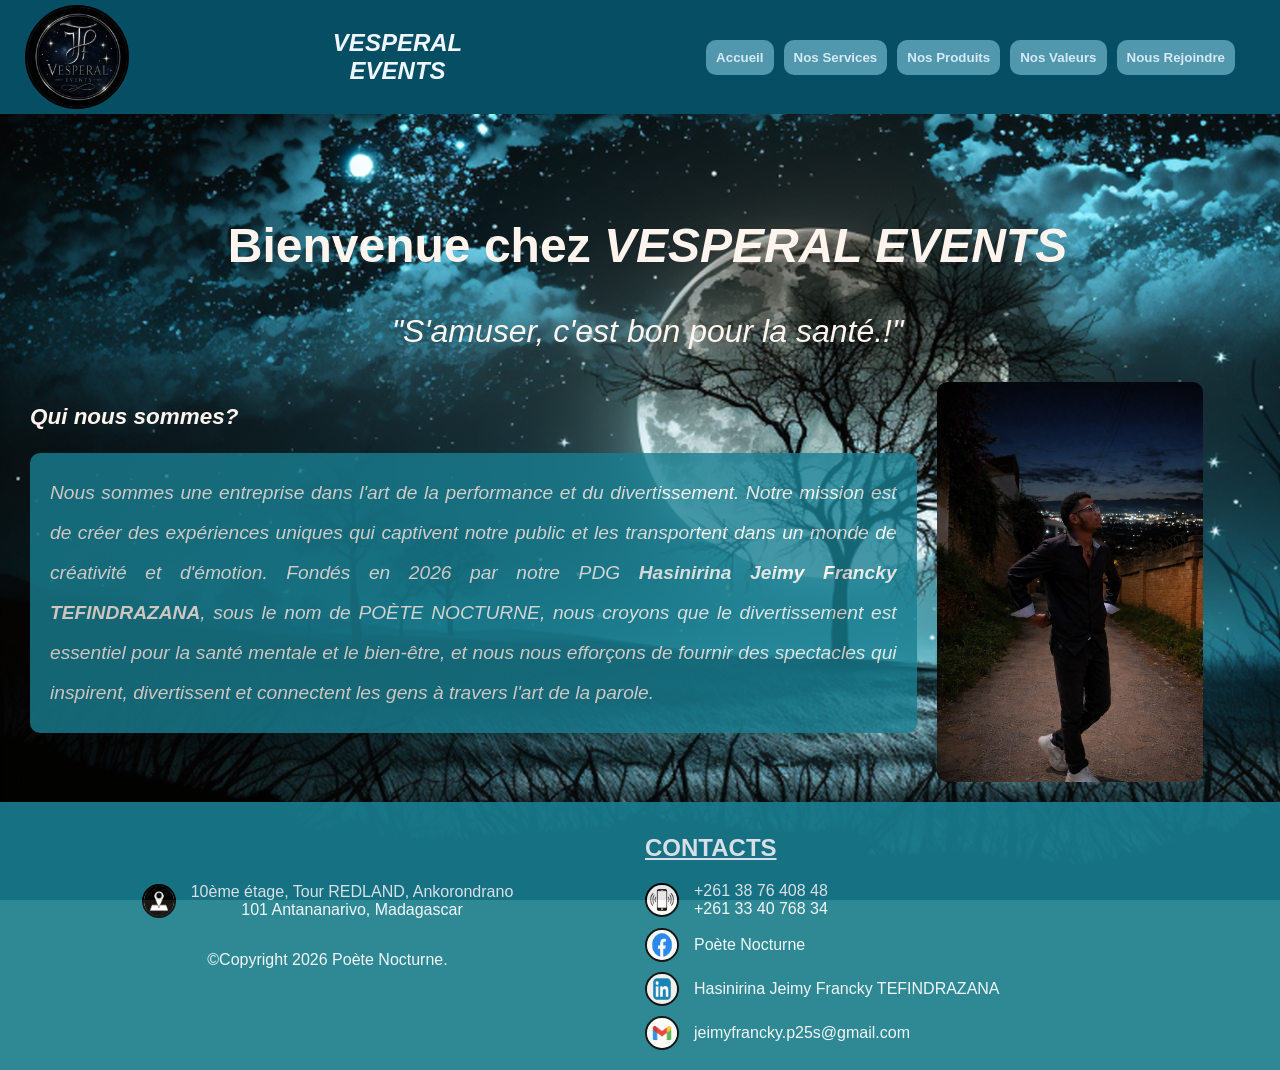
<file: index.html>
<!DOCTYPE html>
<html lang="fr">
<head>
  <meta charset="UTF-8">
  <meta name="viewport" content="width=device-width, initial-scale=1.0">
  <title>VESPERAL EVENTS</title>
  <link rel="stylesheet" href="style.css">
</head>
<body>
    <header>
        <nav class="menu">
            <img src="image/Logo de Vesperal Events.png" alt="logo de Poète Nocturne" class="image_logo">
            <h1>VESPERAL <br>EVENTS</h1>
            <ul class="entete">
                <li><button><a href="index.html">Accueil</a></button></li>
                <li><button><a href="Services.html">Nos Services</a></button></li>
                <li><button><a href="Produits.html">Nos Produits</a></button></li>
                <li><button><a href="Valeurs.html">Nos Valeurs</a></button></li>
                <li><button><a href="Joindre.html">Nous Rejoindre</a></button></li>
            </ul>
        </nav>
    </header>
    <main>
        <div class="slogant">
            <h2>Bienvenue chez <em>VESPERAL EVENTS</em></h2>
            <p>
                <cite>"S'amuser, c'est bon pour la santé.!"</cite>
            </p>
        </div>
        <div class="a_propos_de_nous">
            <div class="left">
                <h3>Qui nous sommes?</h3>
                <p>Nous sommes une entreprise dans l'art de la performance et du divertissement. 
                Notre mission est de créer des expériences uniques qui captivent notre public et les transportent 
                dans un monde de créativité et d'émotion. Fondés en 2026 par notre PDG <strong>Hasinirina Jeimy Francky TEFINDRAZANA</strong>, 
                sous le nom de <em>POÈTE NOCTURNE</em>, nous croyons que le divertissement est essentiel pour la santé mentale et le bien-être, et nous nous efforçons de fournir des spectacles qui inspirent, divertissent et connectent les gens à travers l'art de la parole.</p>
            </div>
            <img src="image/Profil.png" alt="profile du fondateur" class="profil">
        </div>
    </main>
    <footer>
        <div class="gauche">
            <div class="adresse">
                <img src="icons/adresse.png" alt="icone d'adresse" class="icon">
                <p>10ème étage, Tour REDLAND, Ankorondrano<br>101 Antananarivo, Madagascar</p>
            </div>
            <p>&copy;Copyright 2026 Poète Nocturne.</p>
        </div>
        <div class="droite">
            <h4>CONTACTS</h4>
            <div class="phone">
                <img src="icons/phone.png" alt="icone de téléphone" class="icon">
                <span>+261 38 76 408 48 <br>+261 33 40 768 34</span>
            </div>
            <div class="facebook">
                <img src="icons/facebook.png" alt="icone de Facebook" class="icon">
                <span><a href="https://www.facebook.com/profile.php?id=61585714660756" target="_blank">Poète Nocturne</a></span>
            </div>
            <div class="linkedin">
                <img src="icons/linkedin.png" alt="icone de LinkedIn" class="icon">
                <span><a href="https://www.linkedin.com/in/jeimyfrancky/" target="_blank">Hasinirina Jeimy Francky TEFINDRAZANA</a></span>
            </div>
            <div class="email">
                <img src="icons/email.png" alt="icone d'email" class="icon">
                <span>jeimyfrancky.p25s@gmail.com</span>
            </div>
        </div>
    </footer>
</body>
</html>
</file>
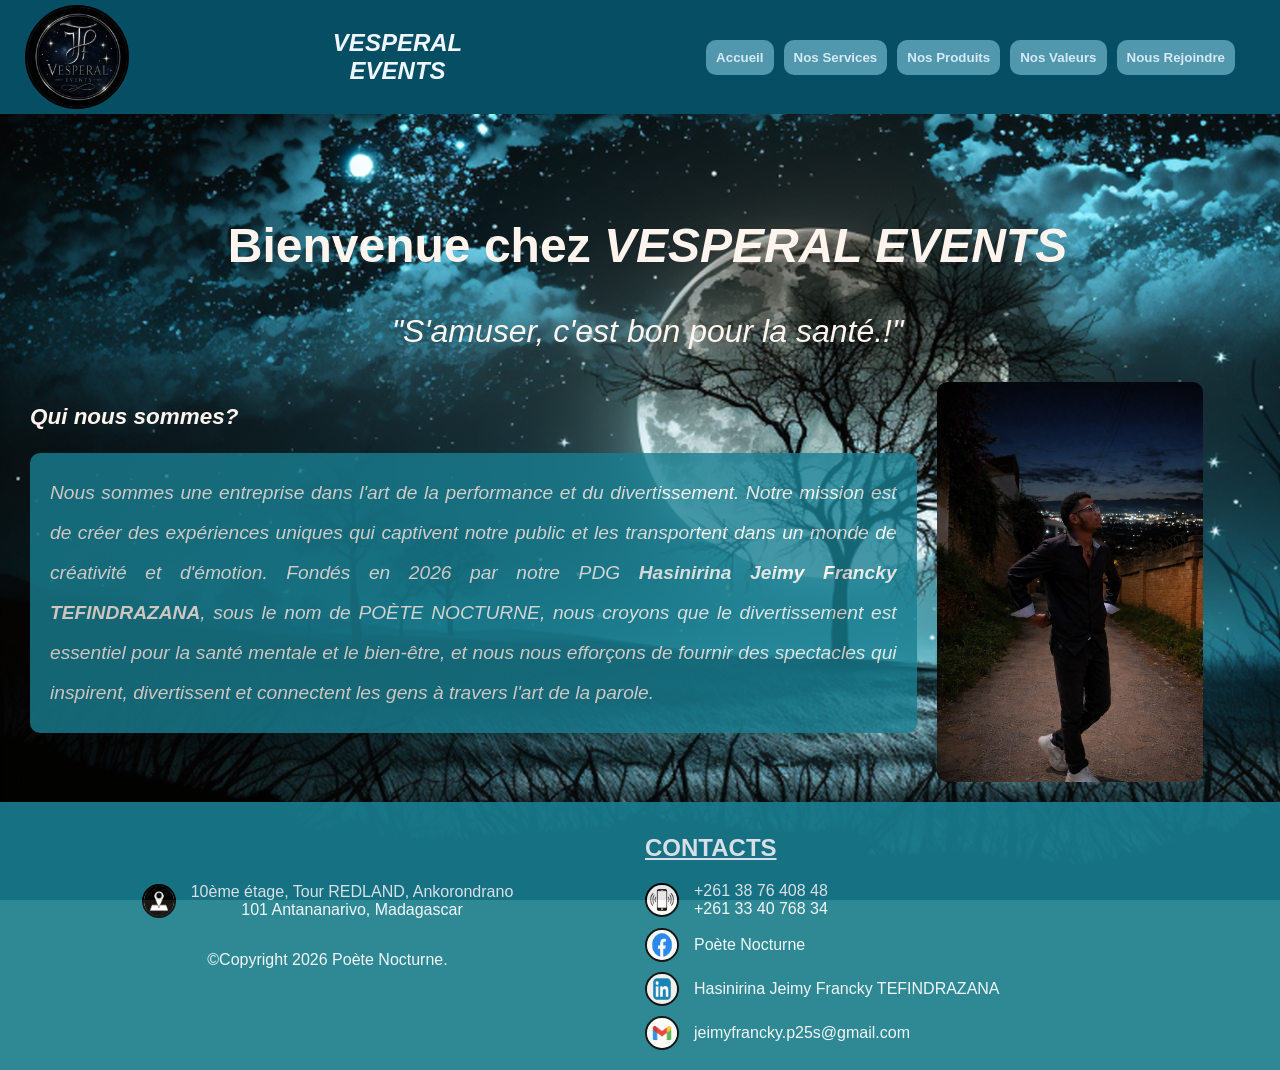
<file: Acceuil.html>
<!DOCTYPE html>
<html lang="fr">
<head>
  <meta charset="UTF-8">
  <meta name="viewport" content="width=device-width, initial-scale=1.0">
  <title>Accueil - Poète NOCTURNE</title>
  <link rel="stylesheet" href="style.css">
</head>
<body>
    <header>
        <nav class="menu">
            <img src="image/Logo de Vesperal Events.png" alt="logo de Poète Nocturne" class="image_logo">
            <h1>VESPERAL <br>EVENTS</h1>
            <ul class="entete">
                <li><button><a href="Acceuil.html">Accueil</a></button></li>
                <li><button><a href="Services.html">Nos Services</a></button></li>
                <li><button><a href="Produits.html">Nos Produits</a></button></li>
                <li><button><a href="Valeurs.html">Nos Valeurs</a></button></li>
                <li><button><a href="Joindre.html">Nous Rejoindre</a></button></li>
            </ul>
        </nav>
    </header>
    <main>
        <div class="slogant">
            <h2>Bienvenue chez <em>VESPERAL EVENTS</em></h2>
            <p>
                <cite>"S'amuser, c'est bon pour la santé.!"</cite>
            </p>
        </div>
        <div class="a_propos_de_nous">
            <div class="left">
                <h3>Qui nous sommes?</h3>
                <p>Nous sommes une entreprise dans l'art de la performance et du divertissement. 
                Notre mission est de créer des expériences uniques qui captivent notre public et les transportent 
                dans un monde de créativité et d'émotion. Fondés en 2026 par notre PDG <strong>Hasinirina Jeimy Francky TEFINDRAZANA</strong>, 
                sous le nom de <em>POÈTE NOCTURNE</em>, nous croyons que le divertissement est essentiel pour la santé mentale et le bien-être, et nous nous efforçons de fournir des spectacles qui inspirent, divertissent et connectent les gens à travers l'art de la parole.</p>
            </div>
            <img src="image/Profil.png" alt="profile du fondateur" class="profil">
        </div>
    </main>
    <footer>
        <div class="gauche">
            <div class="adresse">
                <img src="icons/adresse.png" alt="icone d'adresse" class="icon">
                <p>10ème étage, Tour REDLAND, Ankorondrano<br>101 Antananarivo, Madagascar</p>
            </div>
            <p>&copy;Copyright 2026 Poète Nocturne.</p>
        </div>
        <div class="droite">
            <h4>CONTACTS</h4>
            <div class="phone">
                <img src="icons/phone.png" alt="icone de téléphone" class="icon">
                <span>+261 38 76 408 48 <br>+261 33 40 768 34</span>
            </div>
            <div class="facebook">
                <img src="icons/facebook.png" alt="icone de Facebook" class="icon">
                <span><a href="https://www.facebook.com/profile.php?id=61585714660756" target="_blank">Poète Nocturne</a></span>
            </div>
            <div class="linkedin">
                <img src="icons/linkedin.png" alt="icone de LinkedIn" class="icon">
                <span><a href="https://www.linkedin.com/in/jeimyfrancky/" target="_blank">Hasinirina Jeimy Francky TEFINDRAZANA</a></span>
            </div>
            <div class="email">
                <img src="icons/email.png" alt="icone d'email" class="icon">
                <span>jeimyfrancky.p25s@gmail.com</span>
            </div>
        </div>
    </footer>
</body>
</html>
</file>
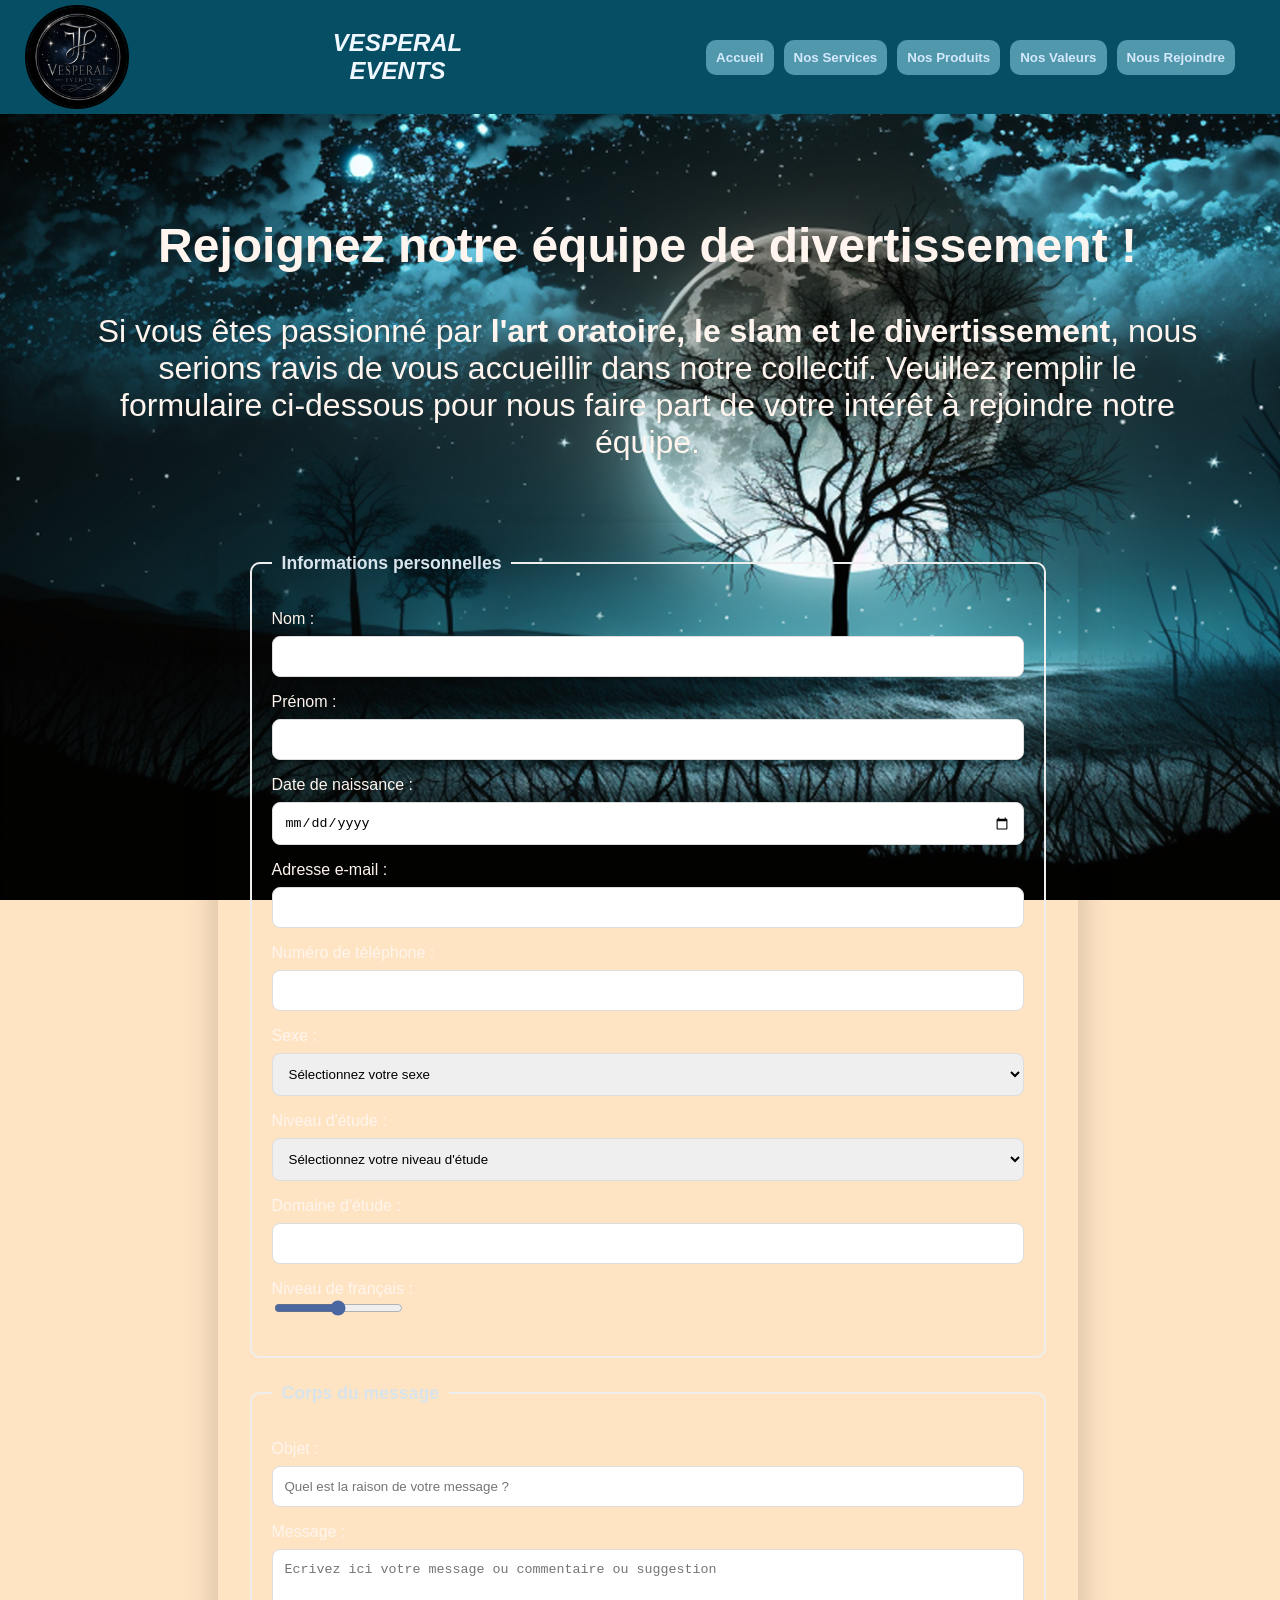
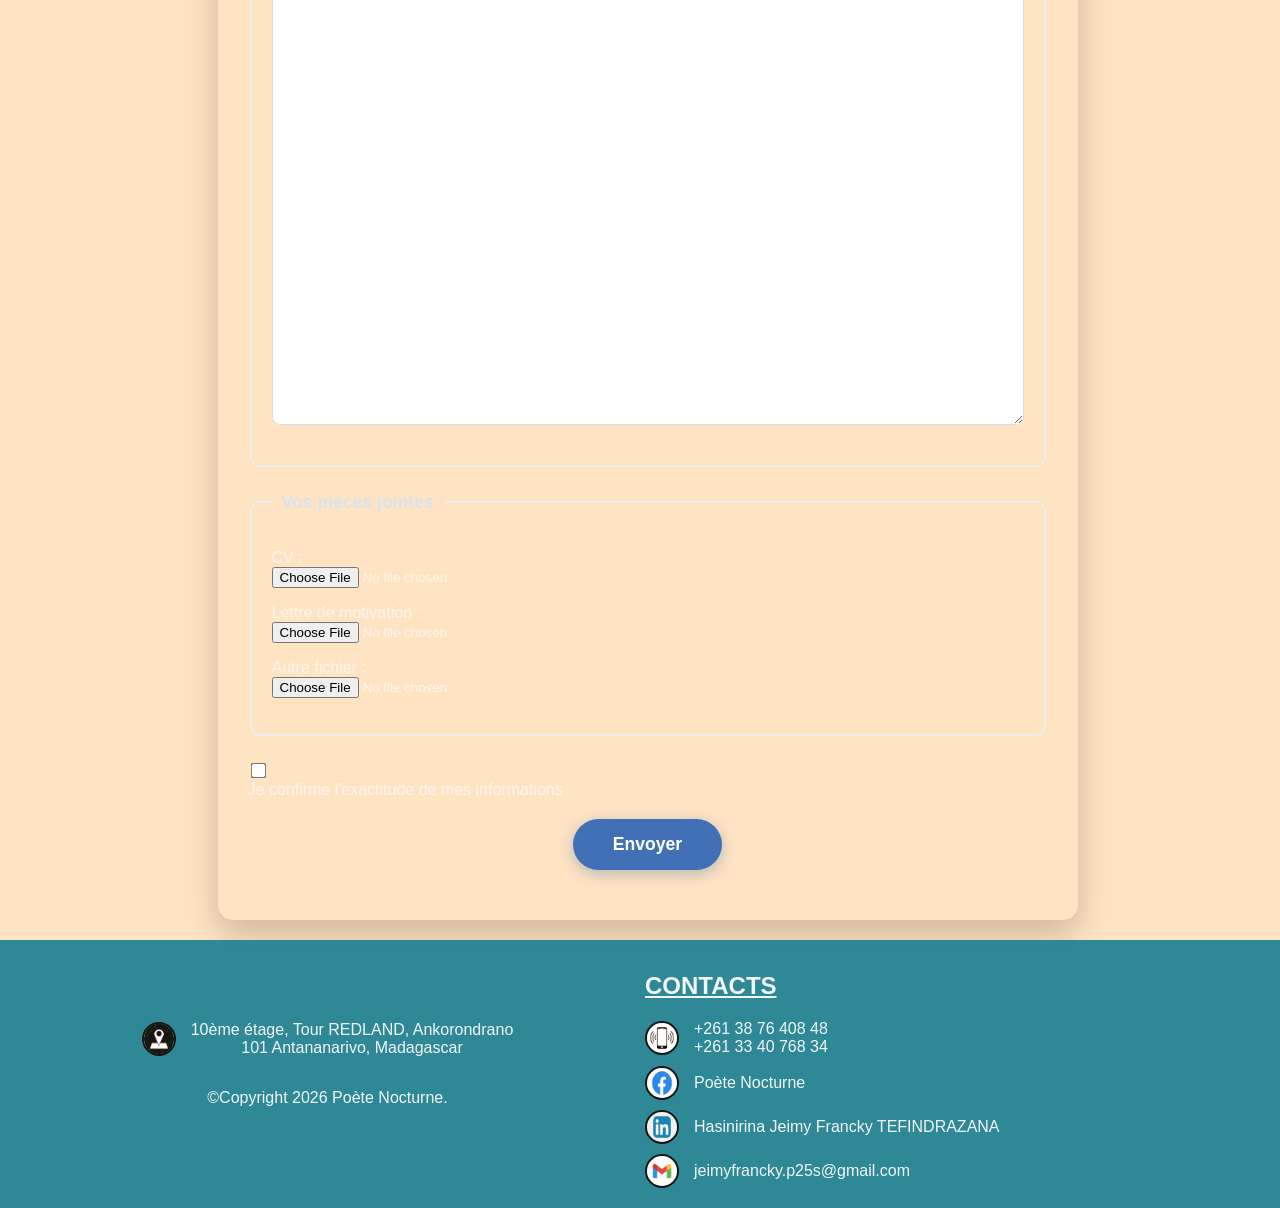
<file: Joindre.html>
<!DOCTYPE html>
<html lang="fr">
<head>
  <meta charset="UTF-8">
  <meta name="viewport" content="width=device-width, initial-scale=1.0">
  <title>VESPERAL EVENTS</title>
  <link rel="stylesheet" href="style.css">
</head>
<body>
    <header>
        <nav class="menu">
            <img src="image/Logo de Vesperal Events.png" alt="logo de Poète Nocturne" class="image_logo">
            <h1>VESPERAL <br>EVENTS</h1>
            <ul class="entete">
                <li><button><a href="index.html">Accueil</a></button></li>
                <li><button><a href="Services.html">Nos Services</a></button></li>
                <li><button><a href="Produits.html">Nos Produits</a></button></li>
                <li><button><a href="Valeurs.html">Nos Valeurs</a></button></li>
                <li><button><a href="Joindre.html">Nous Rejoindre</a></button></li>
            </ul>
        </nav>
    </header>
    <main class="body_joindre">
        <div class="intro_joindre">
            <h2>Rejoignez notre équipe de divertissement !</h2>
            <p>Si vous êtes passionné par <strong>l'art oratoire, le slam et le divertissement</strong>, nous serions 
            ravis de vous accueillir dans notre collectif. Veuillez remplir le formulaire ci-dessous pour nous faire part 
            de votre intérêt à rejoindre notre équipe.</p>
        </div>
        <form>
            <fieldset>
                <legend>Informations personnelles</legend>
                <p>
                    <label for="name">Nom :</label>
                    <input type="text" id="name" name="name" required size="50">
                </p>
                <p>
                    <label for="prenom">Prénom :</label>
                    <input type="text" id="prenom" name="prenom" required size="50">
                </p>
                <p>
                    <label for="date_naissance">Date de naissance :</label>
                    <input type="date" id="date_naissance" name="date_naissance" required>
                </p>
                <p>
                    <label for="email">Adresse e-mail :</label>
                    <input type="email" id="email" name="email" required size="30">
                </p>
                <p>
                    <label for="phone">Numéro de téléphone :</label>
                    <input type="tel" id="phone" name="phone" required size="30">
                </p>
                <p>
                    <label for="sexe">Sexe :</label>
                    <select id="sexe" name="sexe" required>
                        <option value="">Sélectionnez votre sexe</option>
                        <option value="homme">Homme</option>
                        <option value="femme">Femme</option>
                    </select>
                </p>
                 <p>
                    <label for="niveau_etude">Niveau d'étude :</label>
                    <select id="niveau_etude" name="niveau_etude" required>
                        <option value="">Sélectionnez votre niveau d'étude</option>
                        <option value="bac">Baccalauréat</option>
                        <option value="licence">Licence</option>
                        <option value="master">Master</option>
                        <option value="doctorat">Doctorat</option>
                    </select>
                </p>
                <p>
                    <label for="domaine_etude">Domaine d'étude :</label>
                    <input type="text" id="domaine_etude" name="domaine_etude" required size="50">
                </p>
                <p>
                    <label for="niveau_de_francais">Niveau de français :</label>
                    <input type="range" id="niveau_de_francais" name="niveau_de_francais" min="0" max="4" required>
                </p>
            </fieldset>
            <fieldset>
                <legend>Corps du message</legend>
                <p>
                    <label for="objet">Objet : </label>
                    <input type="text" id="objet" name="objet" required placeholder="Quel est la raison de votre message ?" size="50">
                </p>
                <p>
                    <label for="message">Message :</label>
                    <textarea id="message" name="message" required placeholder="Ecrivez ici votre message ou commentaire ou suggestion" rows="30" cols="100"></textarea>
                </p>
            </fieldset>
            <fieldset>
                <legend>Vos pièces jointes</legend>
                <p>
                    <label for="cv">CV :</label>
                    <input type="file" id="cv" name="cv" required>
                </p>
                <p>
                    <label for="lettre_motivation">Lettre de motivation :</label>
                    <input type="file" id="lettre_motivation" name="lettre_motivation" required>
                </p>
                <p>
                    <label for="autre_file">Autre fichier :</label>
                    <input type="file" id="autre_file" name="autre_file">
                </p>
            </fieldset>
            <p>
                <input type="checkbox" id="confirmation" name="confirmation" required>
                <label for="confirmation">Je confirme l'exactitude de mes informations</label>
            </p>
            <button type="submit">Envoyer</button>
        </form>
    </main>
    <footer>
        <div class="gauche">
            <div class="adresse">
                <img src="icons/adresse.png" alt="icone d'adresse" class="icon">
                <p>10ème étage, Tour REDLAND, Ankorondrano<br>101 Antananarivo, Madagascar</p>
            </div>
            <p>&copy;Copyright 2026 Poète Nocturne.</p>
        </div>
        <div class="droite">
            <h4>CONTACTS</h4>
            <div class="phone">
                <img src="icons/phone.png" alt="icone de téléphone" class="icon">
                <span>+261 38 76 408 48 <br>+261 33 40 768 34</span>
            </div>
            <div class="facebook">
                <img src="icons/facebook.png" alt="icone de Facebook" class="icon">
                <span><a href="https://www.facebook.com/profile.php?id=61585714660756" target="_blank">Poète Nocturne</a></span>
            </div>
            <div class="linkedin">
                <img src="icons/linkedin.png" alt="icone de LinkedIn" class="icon">
                <span><a href="https://www.linkedin.com/in/jeimyfrancky/" target="_blank">Hasinirina Jeimy Francky TEFINDRAZANA</a></span>
            </div>
            <div class="email">
                <img src="icons/email.png" alt="icone d'email" class="icon">
                <span>jeimyfrancky.p25s@gmail.com</span>
            </div>
        </div>
    </footer>
</body>
</html>
</file>
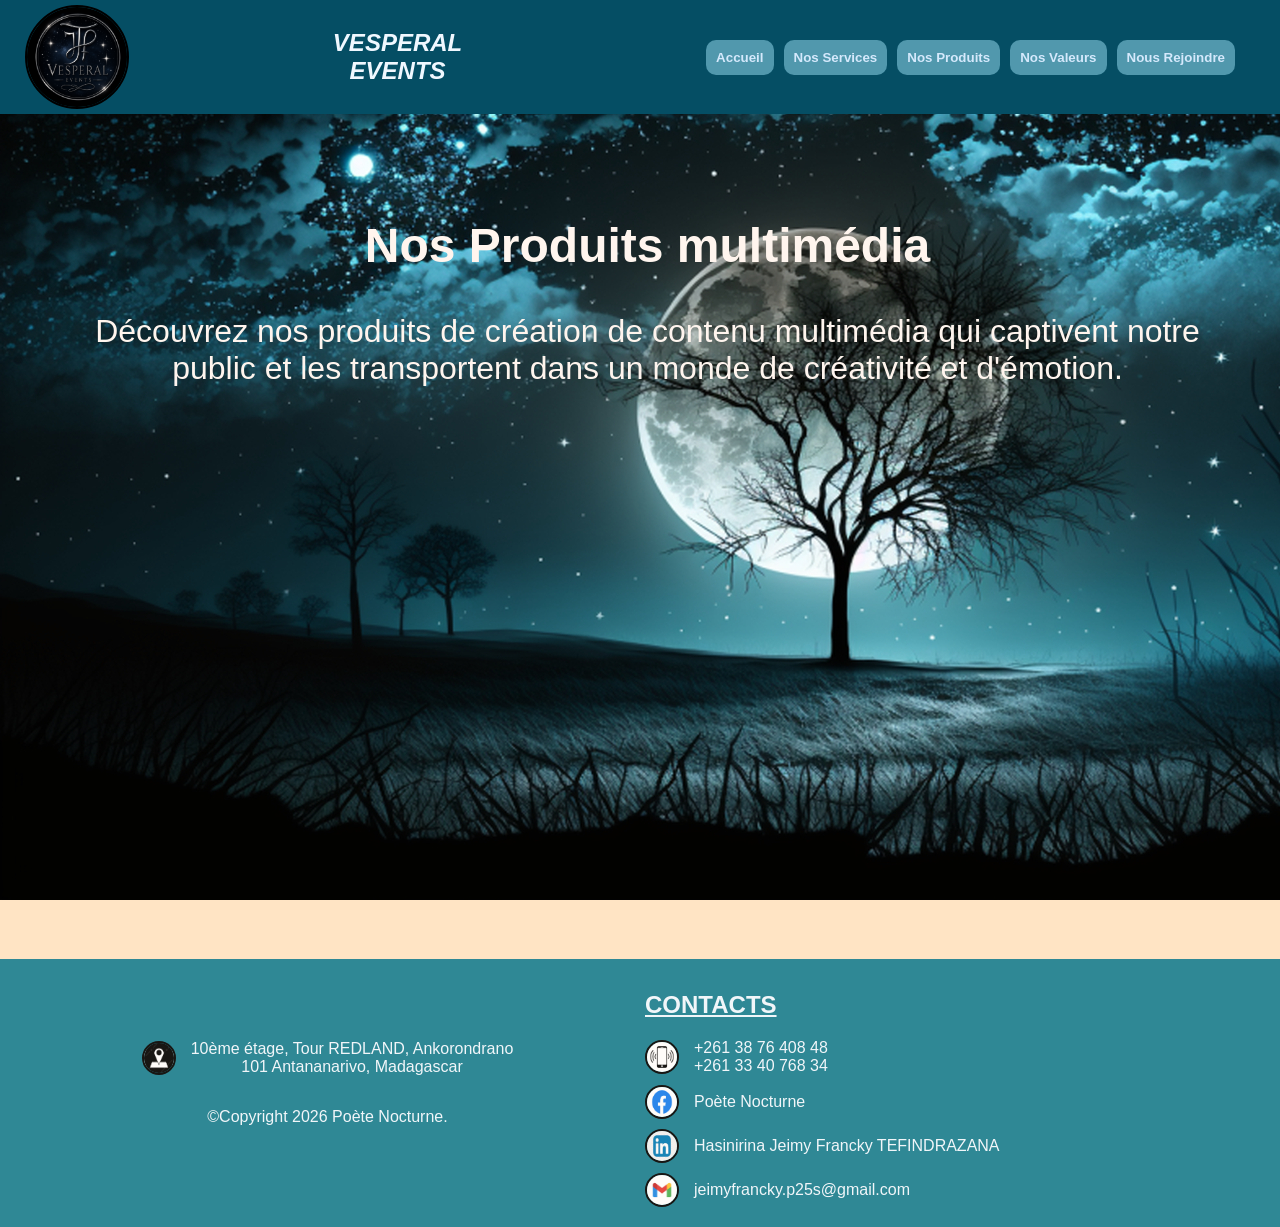
<file: Produits.html>
<!DOCTYPE html>
<html lang="en">
<head>
    <meta charset="UTF-8">
    <meta name="viewport" content="width=device-width, initial-scale=1.0">
    <title>VESPERAL EVENTS</title>
    <link rel="stylesheet" href="style.css">
</head>
<body>
    <header>
        <nav class="menu">
            <img src="image/Logo de Vesperal Events.png" alt="logo de Poète Nocturne" class="image_logo">
            <h1>VESPERAL <br>EVENTS</h1>
            <ul class="entete">
                <li><button><a href="index.html">Accueil</a></button></li>
                <li><button><a href="Services.html">Nos Services</a></button></li>
                <li><button><a href="Produits.html">Nos Produits</a></button></li>
                <li><button><a href="Valeurs.html">Nos Valeurs</a></button></li>
                <li><button><a href="Joindre.html">Nous Rejoindre</a></button></li>
            </ul>
        </nav>
    </header>
    <main>
        <div class="intro_produits">
            <h2>Nos Produits multimédia</h2>
            <p>Découvrez nos produits de création de contenu multimédia qui captivent notre public et les transportent dans un monde de créativité et d'émotion.</p>
        </div>
        <ul class="produits">
            <li><iframe src="https://www.facebook.com/plugins/video.php?height=476&href=https%3A%2F%2Fwww.facebook.com%2Freel%2F4293217410919579%2F&show_text=false&width=267&t=0" width="267" height="500" style="border:none;overflow:hidden" scrolling="no" frameborder="0" allowfullscreen="true" allow="autoplay; clipboard-write; encrypted-media; picture-in-picture; web-share" allowFullScreen="true"></iframe></li>
            <li><iframe src="https://www.facebook.com/plugins/video.php?height=476&href=https%3A%2F%2Fwww.facebook.com%2Freel%2F828015757017220%2F&show_text=false&width=267&t=0" width="267" height="500" style="border:none;overflow:hidden" scrolling="no" frameborder="0" allowfullscreen="true" allow="autoplay; clipboard-write; encrypted-media; picture-in-picture; web-share" allowFullScreen="true"></iframe></li>
            <li><iframe src="https://www.facebook.com/plugins/video.php?height=476&href=https%3A%2F%2Fwww.facebook.com%2Freel%2F1300483325313806%2F&show_text=false&width=267&t=0" width="267" height="500" style="border:none;overflow:hidden" scrolling="no" frameborder="0" allowfullscreen="true" allow="autoplay; clipboard-write; encrypted-media; picture-in-picture; web-share" allowFullScreen="true"></iframe></li>
            <li><iframe src="https://www.facebook.com/plugins/video.php?height=476&href=https%3A%2F%2Fwww.facebook.com%2Freel%2F882310368179346%2F&show_text=false&width=267&t=0" width="267" height="500" style="border:none;overflow:hidden" scrolling="no" frameborder="0" allowfullscreen="true" allow="autoplay; clipboard-write; encrypted-media; picture-in-picture; web-share" allowFullScreen="true"></iframe></li>
            <li><iframe src="https://www.facebook.com/plugins/video.php?height=476&href=https%3A%2F%2Fwww.facebook.com%2Freel%2F1594210321875654%2F&show_text=false&width=267&t=0" width="267" height="500" style="border:none;overflow:hidden" scrolling="no" frameborder="0" allowfullscreen="true" allow="autoplay; clipboard-write; encrypted-media; picture-in-picture; web-share" allowFullScreen="true"></iframe></li>
        </ul>
    </main>
    <footer>
      <div class="gauche">
            <div class="adresse">
                <img src="icons/adresse.png" alt="icone d'adresse" class="icon">
                <p>10ème étage, Tour REDLAND, Ankorondrano<br>101 Antananarivo, Madagascar</p>
            </div>
            <p>&copy;Copyright 2026 Poète Nocturne.</p>
        </div>
      <div class="droite">
        <h4>CONTACTS</h4>
        <div class="phone">
          <img src="icons/phone.png" alt="icone de téléphone" class="icon">
          <span>+261 38 76 408 48 <br>+261 33 40 768 34</span>
        </div>
        <div class="facebook">
          <img src="icons/facebook.png" alt="icone de Facebook" class="icon">
          <span><a href="https://www.facebook.com/profile.php?id=61585714660756" target="_blank">Poète Nocturne</a></span>
        </div>
        <div class="linkedin">
          <img src="icons/linkedin.png" alt="icone de LinkedIn" class="icon">
          <span><a href="https://www.linkedin.com/in/jeimyfrancky/" target="_blank">Hasinirina Jeimy Francky TEFINDRAZANA</a></span>
        </div>
        <div class="email">
          <img src="icons/email.png" alt="icone d'email" class="icon">
          <span>jeimyfrancky.p25s@gmail.com</span>
        </div>
      </div>
  </footer>
</body>
</html>
</file>
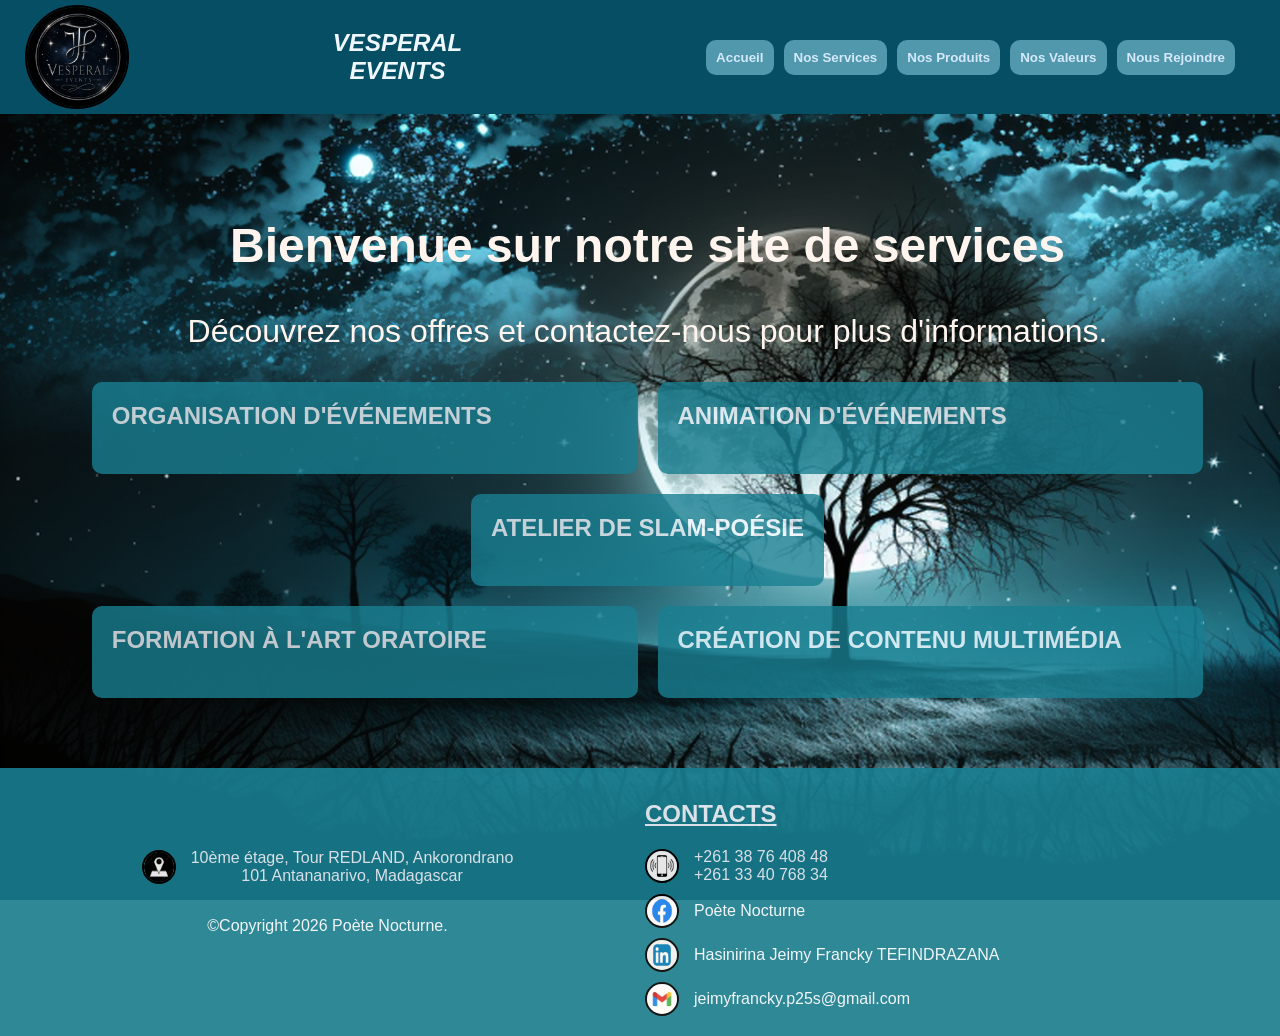
<file: Services.html>
<!DOCTYPE html>
<html lang="fr">
<head>
  <meta charset="UTF-8">
  <meta name="viewport" content="width=device-width, initial-scale=1.0">
  <title>VESPERAL EVENTS</title>
  <link rel="stylesheet" href="style.css">
</head>
<body>
  <header>
      <nav class="menu">
          <img src="image/Logo de Vesperal Events.png" alt="logo de Poète Nocturne" class="image_logo">
          <h1>VESPERAL <br>EVENTS</h1>
          <ul class="entete">
              <li><button><a href="index.html">Accueil</a></button></li>
              <li><button><a href="Services.html">Nos Services</a></button></li>
              <li><button><a href="Produits.html">Nos Produits</a></button></li>
              <li><button><a href="Valeurs.html">Nos Valeurs</a></button></li>
              <li><button><a href="Joindre.html">Nous Rejoindre</a></button></li>
          </ul>
      </nav>
  </header>
  <main>
    <div class="intro_services">
      <h2>Bienvenue sur notre site de services</h2>
      <p>Découvrez nos offres et contactez-nous pour plus d'informations.</p>
    </div>
    <div class="services">
        <details>
          <summary><h3>organisation d'événements</h3></summary>
          <p>Notre équipe d'experts vous propose une organisation complète et personnalisée pour vos événements.</p>
        </details>
        <details>
          <summary><h3>animation d'événements</h3></summary>
          <p>Nous proposons des animations percutantes pour rendre vos événements inoubliables.</p>
        </details>
        <details class="service3">
          <summary><h3>atelier de slam-poésie</h3></summary>
          <p>Participez à nos ateliers de slam-poésie pour développer votre talent et votre confiance en public.</p>
        </details>
        <details>
          <summary><h3>formation à l'art oratoire</h3></summary>
          <p>Relevez le défi de votre expression orale et développez votre confiance en public grâce à nos formations spécialisées.</p>
        </details>
        <details>
          <summary><h3>création de contenu multimédia</h3></summary>
          <p>Nous vous proposons de créer du contenu multimédia attractif pour vos projets et campagnes de communication.</p>
        </details>
    </div>
  </main>
  <footer>
      <div class="gauche">
            <div class="adresse">
                <img src="icons/adresse.png" alt="icone d'adresse" class="icon">
                <p>10ème étage, Tour REDLAND, Ankorondrano<br>101 Antananarivo, Madagascar</p>
            </div>
            <p>&copy;Copyright 2026 Poète Nocturne.</p>
        </div>
      <div class="droite">
        <h4>CONTACTS</h4>
        <div class="phone">
          <img src="icons/phone.png" alt="icone de téléphone" class="icon">
          <span>+261 38 76 408 48 <br>+261 33 40 768 34</span>
        </div>
        <div class="facebook">
          <img src="icons/facebook.png" alt="icone de Facebook" class="icon">
          <span><a href="https://www.facebook.com/profile.php?id=61585714660756" target="_blank">Poète Nocturne</a></span>
        </div>
        <div class="linkedin">
          <img src="icons/linkedin.png" alt="icone de LinkedIn" class="icon">
          <span><a href="https://www.linkedin.com/in/jeimyfrancky/" target="_blank">Hasinirina Jeimy Francky TEFINDRAZANA</a></span>
        </div>
        <div class="email">
          <img src="icons/email.png" alt="icone d'email" class="icon">
          <span>jeimyfrancky.p25s@gmail.com</span>
        </div>
      </div>
  </footer>
</body>
</html>
</file>
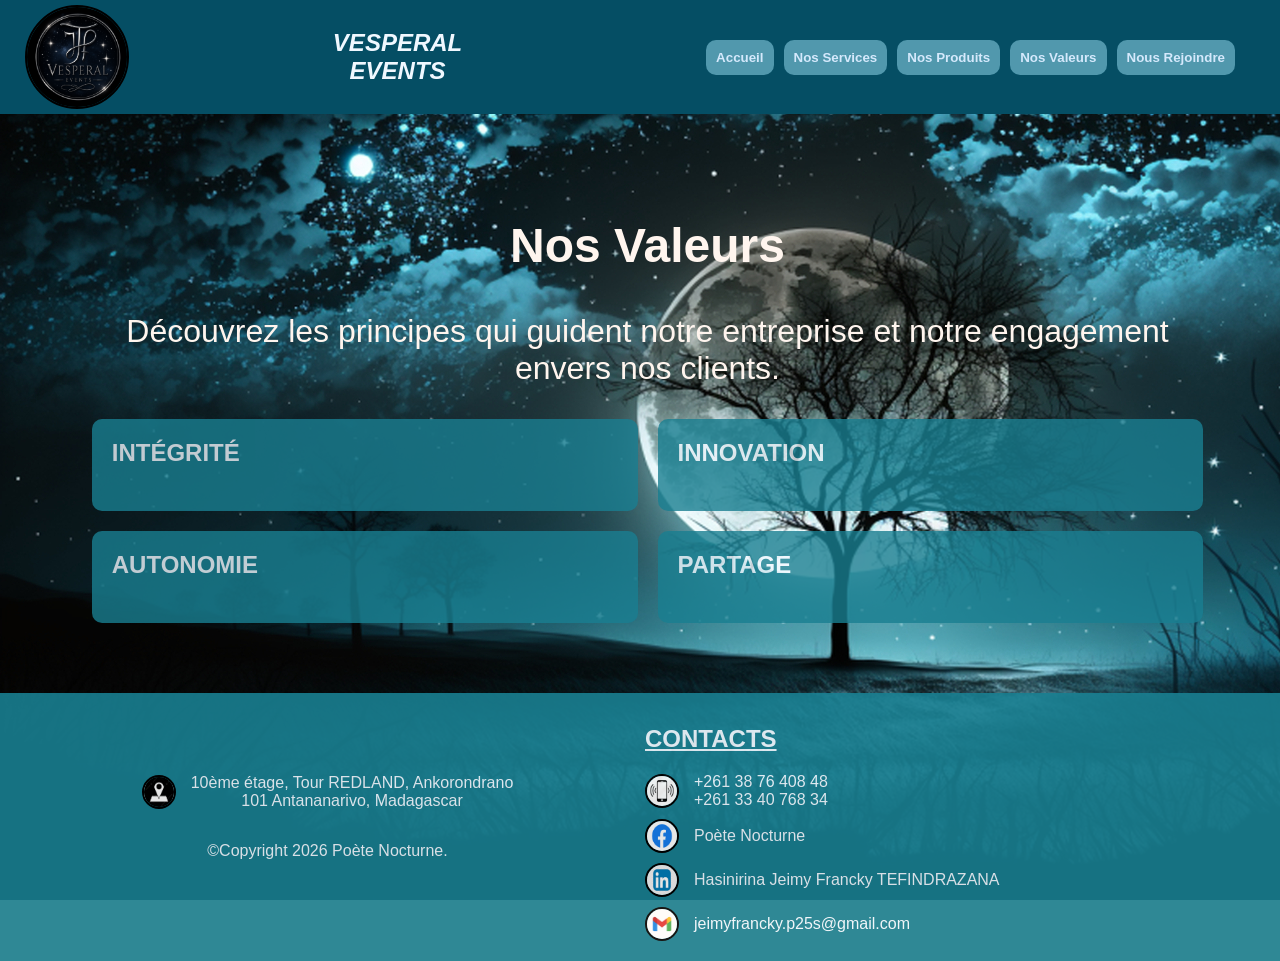
<file: Valeurs.html>
<!DOCTYPE html>
<html lang="fr">
<head>
  <meta charset="UTF-8">
  <meta name="viewport" content="width=device-width, initial-scale=1.0">
  <title>VESPERAL EVENTS</title>
  <link rel="stylesheet" href="style.css">
</head>
<body>
  <header>
        <nav class="menu">
            <img src="image/Logo de Vesperal Events.png" alt="logo de Poète Nocturne" class="image_logo">
            <h1>VESPERAL <br>EVENTS</h1>
            <ul class="entete">
                <li><button><a href="index.html">Accueil</a></button></li>
                <li><button><a href="Services.html">Nos Services</a></button></li>
                <li><button><a href="Produits.html">Nos Produits</a></button></li>
                <li><button><a href="Valeurs.html">Nos Valeurs</a></button></li>
                <li><button><a href="Joindre.html">Nous Rejoindre</a></button></li>
            </ul>
        </nav>
    </header>
  <main>
    <div class="intro_valeurs">
      <h2>Nos Valeurs</h2>
      <p>Découvrez les principes qui guident notre entreprise et notre engagement envers nos clients.</p>
    </div>
    <div class="valeurs">
      <details>
        <summary><h3>intégrité</h3></summary>
        <p>Nous agissons avec honnêteté et transparence dans toutes nos interactions.</p>
      </details>
      <details>
        <summary><h3>innovation</h3></summary>
        <p>Nous cherchons constamment à améliorer nos services et à proposer des solutions créatives.</p>
      </details>
      <details>
        <summary><h3>autonomie</h3></summary>
        <p>Nous valorisons l'indépendance et la capacité des individus à prendre leurs propres décisions.</p>
      </details>
      <details>
        <summary><h3>partage</h3></summary>
        <p>Nous croyons en la valeur du partage et en la collaboration pour atteindre nos objectifs communs.</p>
      </details>
    </div>
  </main>
  <footer>
      <div class="gauche">
            <div class="adresse">
                <img src="icons/adresse.png" alt="icone d'adresse" class="icon">
                <p>10ème étage, Tour REDLAND, Ankorondrano<br>101 Antananarivo, Madagascar</p>
            </div>
            <p>&copy;Copyright 2026 Poète Nocturne.</p>
      </div>
      <div class="droite">
        <h4>CONTACTS</h4>
        <div class="phone">
          <img src="icons/phone.png" alt="icone de téléphone" class="icon">
          <span>+261 38 76 408 48 <br>+261 33 40 768 34</span>
        </div>
        <div class="facebook">
          <img src="icons/facebook.png" alt="icone de Facebook" class="icon">
          <span><a href="https://www.facebook.com/profile.php?id=61585714660756" target="_blank">Poète Nocturne</a></span>
        </div>
        <div class="linkedin">
          <img src="icons/linkedin.png" alt="icone de LinkedIn" class="icon">
          <span><a href="https://www.linkedin.com/in/jeimyfrancky/" target="_blank">Hasinirina Jeimy Francky TEFINDRAZANA</a></span>
        </div>
        <div class="email">
          <img src="icons/email.png" alt="icone d'email" class="icon">
          <span>jeimyfrancky.p25s@gmail.com</span>
        </div>
      </div>
  </footer>
</body>
</html>
</file>
<file: style.css>
/* ... HEADER ... */
body {
    display: flex;
    flex-direction: column;
    margin: 0;
    font-family: Arial, sans-serif;
    background-color: bisque;
    background-image: url(image/fond.jpg);
    background-repeat: repeat-x;
    background-attachment: fixed;
    background-size: cover;
}
header {
    background-color: rgb(5, 78, 100);
    padding: 5px;
    position: fixed;
    top: 0;
    width: 100%;
}
.menu {
    display: flex;
    flex-direction: row;
    justify-content: space-between;
    align-items: center;
    padding-left: 20px;
    gap: 15px;
}
.menu-toggle {
    display: none;
    flex-direction: column;
    cursor: pointer;
}
@keyframes pulse {
  0% { transform: scale(1); }
  50% { transform: scale(1.1); }
  100% { transform: scale(1); }
}
.menu h1 {
    text-align: center;
    color: aliceblue;
    font-family: 'Trebuchet MS', 'Lucida Sans Unicode', 'Lucida Grande', 'Lucida Sans', Arial, sans-serif;
    font-style: italic;
    animation: pulse 5s infinite ease-in-out;
}
ul.entete {
    display: flex;
    list-style: none;
    flex-direction: row;
    gap: 10px;
    padding-right: 50px;
    align-items: flex-end;
}
button:hover {
    color: rgb(117, 202, 235);
    transform: scale(1.2);
    background-color: rgb(13, 11, 126);
}
button a {
    text-decoration: none;
    color: rgb(213, 233, 252);
    font-weight: bold;
}
@keyframes rotation {
  from {
    transform: rotate(0deg);
  }
  to {
    transform: rotate(360deg);
  }
}
.image_logo {
    width: 100px;
    height: 100px;
    border-radius: 50%;
    border: 2px solid black;
    animation-name: rotation; /* Le nom défini au-dessus */
    animation-duration: 4s;     /* Temps d'un tour complet */
    animation-timing-function: linear; /* Vitesse constante */
    animation-iteration-count: infinite; /* Tourne pour toujours */
    animation-direction: alternate; /* Alterne entre les directions de rotation */
}
button {
    background-color: rgb(81, 152, 173);
    color: aliceblue;
    border: none;
    padding: 10px 10px;
    cursor: pointer;
    border-radius: 10px;
}
/*... MAIN ...*/
main {
    padding-top: 50px;
    padding-bottom: 20px;
    margin-top: 10%; /* pour compenser la hauteur du header */
    padding-left: 30px;
    padding-right: 15px;
    color: seashell;
}
/*... MAIN / ACCUEIL ...*/
.slogant, .intro_joindre , .intro_services , .intro_valeurs , .intro_produits {
    text-align: center;
    margin-bottom: 30px;
    font-size: xx-large;
    padding-left: 5%;
    padding-right: 5%;
}
.a_propos_de_nous {
    display: flex;
    flex-direction: row;
    font-style: italic;
    font-size: larger;
    gap: 20px;
}
.a_propos_de_nous p {
    flex: 1;
    text-align: justify;
    background-color: rgb(25, 127, 145);
    padding: 20px;
    border-radius: 10px;
    opacity: 0.80;
    line-height: 40px;
}
@keyframes fadeIn {
  from { opacity: 0; transform: translateY(20px); }
  to { opacity: 1; transform: translateY(0); }
}
img.profil {
    width: auto;
    height: 400px;
    border-radius: 10px;
    margin-right: 5%;
    align-self: center;
    animation: fadeIn 2s ease-out forwards;
}
/*... MAIN / NOUS REJOINDRE ...*/
.body_joindre {
    display: flex; /* Active le mode Flexbox */
    flex-direction: column;
    justify-content: center; /* Centre horizontalement */
    align-items: center; /* Centre verticalement */
}
/* Importation d'une police moderne */
form {
    padding: 30px;
    border-radius: 15px;
    box-shadow: 0 15px 35px rgba(0,0,0,0.2);
    max-width: 800px;
    width: 100%;
    margin-left: 5%;
    margin-right: 5%;
    /* Animation d'apparition du formulaire */
    animation: fadeIn 0.8s ease-out;
}

@keyframes fadeIn {
    from { opacity: 0; transform: translateY(20px); }
    to { opacity: 1; transform: translateY(0); }
}

fieldset {
    border: 2px solid #eee;
    border-radius: 10px;
    margin-bottom: 25px;
    padding: 20px;
    transition: border-color 0.3s ease;
}

fieldset:hover {
    border-color: #4b5fa2;
}

legend {
    font-weight: 600;
    color: #d8e4eb;
    padding: 0 10px;
    font-size: 1.1rem;
}

/* Style des champs de saisie */
input[type="text"],
input[type="email"],
input[type="tel"],
input[type="date"],
select,
textarea {
    width: 100%;
    padding: 12px;
    margin-top: 8px;
    border: 1px solid #ddd;
    border-radius: 8px;
    box-sizing: border-box; /* Important pour que le padding ne dépasse pas */
    transition: all 0.3s ease;
    outline: none;
}

/* Animation au clic/focus sur un champ */
input:focus, select:focus, textarea:focus {
    border-color: #4b71a2;
    box-shadow: 0 0 8px rgba(75, 105, 162, 0.3);
    transform: scale(1.01);
}

/* Style spécifique pour le curseur de niveau (range) */
input[type="range"] {
    cursor: pointer;
    accent-color: #4b67a2;
}

/* Bouton Envoyer avec animation */
button[type="submit"] {
    background: #4170b6;
    color: white;
    border: none;
    padding: 15px 40px;
    font-size: 1.1rem;
    font-weight: 600;
    border-radius: 50px;
    cursor: pointer;
    transition: all 0.3s ease;
    display: block;
    margin: 20px auto;
    box-shadow: 0 4px 15px rgba(75, 116, 162, 0.4);
    animation: pulse 5s infinite ease-in-out;
}

button[type="submit"]:hover {
    background: #1e32a7;
    transform: translateY(-3px);
    box-shadow: 0 6px 20px rgba(102, 126, 234, 0.5);
}

button[type="submit"]:active {
    transform: translateY(1px);
}

/* Style des labels pour plus de clarté */
label {
    font-weight: 500;
    display: block;
}

/* Animation pour la checkbox de confirmation */
input[type="checkbox"] {
    transform: scale(1.2);
    margin-right: 10px;
    cursor: pointer;
}
/*form {
    display: flex;
    flex-direction: column;
    gap: 15px;
    margin-left: 5%;
    margin-right: 5%;
}
form button {
    align-self: center;
    background-color: rgb(25, 127, 145);
    color: aliceblue;
    border: none;
    padding: 10px 20px;
    cursor: pointer;
    border-radius: 10px;
    font-weight: bold;
    animation: pulse 2s infinite ease-in-out;
}*/
/*... MAIN / NOS SERVICES & NOS VALEURS ...*/
.services, .valeurs {
    display: grid;
    grid-template-columns: 1fr 1fr;
    grid-template-rows: 1fr 1fr;
    gap: 20px;
    padding-left: 5%;
    padding-right: 5%;
    margin-bottom: 50px;
}
.service3 {
    grid-column: 1 / span 2; /* Occupe les deux colonnes */
    justify-self: center; /* Centre horizontalement */
}
details {
    background-color: rgb(25, 127, 145);
    padding: 20px;
    border-radius: 10px;
    color: aliceblue;
    opacity: 0.80;
}
summary {
    list-style: none;
}
details h3 {
    margin-top: 0;
    text-transform: uppercase;
    opacity: 1;
    font-size: x-large;
}
details p {
    margin-bottom: 0;
    font-size: larger;
    text-align: justify;
}
details:hover {
    background-color: rgb(13, 11, 126);
    transform: scale(1.05);
    opacity: 0.90;
    cursor: pointer;
}
/*... MAIN / NOS PRODUITS ...*/
.produits {
    display: flex;
    flex-direction: row;
    gap: 20px;
    padding-left: 5%;
    padding-right: 5%;
    list-style: none;
    overflow: auto;
}
video {
    width: 400px;
    height: auto;
    border-radius: 10px;
    border: 2px solid black;
}
/*... FOOTER ...*/
footer {
    background-color: rgb(25, 127, 145);
    display: flex;
    flex-direction: row;
    padding-bottom: 20px;
    margin-right: 0;
    color: aliceblue;
    opacity: 0.90;
}
footer .gauche {
    flex: 1;
    display: flex;
    flex-direction: column;
    padding-left: 10px;
}
footer .droite {
    flex: 1;
    display: flex;
    flex-direction: column;
    gap: 10px;
}
.phone, .email, .linkedin, .facebook , .adresse{
    display: flex;
    flex-direction: row;
    align-items: center;
    gap: 5px;
}
.adresse, .gauche { 
    text-align: center;
    align-self: center;
}
footer .icon {
    width: 30px;
    height: 30px;
    background-color: white;
    border-radius: 50%;
    border: 2px solid black;
    margin-right: 10px;
}
footer h4 {
    font-size: x-large;
    text-decoration: underline;
    margin-bottom: 10px;
}
footer a {
    color: aliceblue;
    text-decoration: none;
}
footer a:hover {
    color: rgb(117, 202, 235);
    transform: scale(1.2);
    background-color: rgb(13, 11, 126);
}
/* Responsive */
@media (max-width: 800px) {
  main{
    margin-top: 20%;
    font-size: smaller;
    text-align: left;
  }
  .menu {
    height: 10%;
    display: flex;
    flex-direction: column;
  }
  .menu ul {
    flex-direction: row;
  }
  .a_propos_de_nous {
    flex-direction: column;
  }
  .services, .valeurs {
    align-items: center;
  }
  textarea {
    width: 100%;
  }
  .slogant, .intro_joindre , .intro_services , .intro_valeurs , .intro_produits {
    text-align: center;
    margin-bottom: 30px;
    font-size: smaller;
    margin-top: 30%;
  }
  .a_propos_de_nous {
    font-size: medium;
    gap: 10px;
  }
  video{
    width: 300px;
    height: auto;
  }
}
@media (max-width: 600px) {
    .menu ul {
        flex-direction: row;
        gap: 5px;
    }
    .a_propos_de_nous {
        font-size: small;
    }
    main {
        margin-top: 40%;
    }
    .services, .valeurs {
        display: flex;
        flex-direction: column;
    }
    .slogant, .intro_joindre , .intro_services , .intro_valeurs , .intro_produits {
        font-size: smaller;
    }
    video {
        width: 150px;
        height: auto;
    }
    footer {
        margin-right: 0;
</file>
